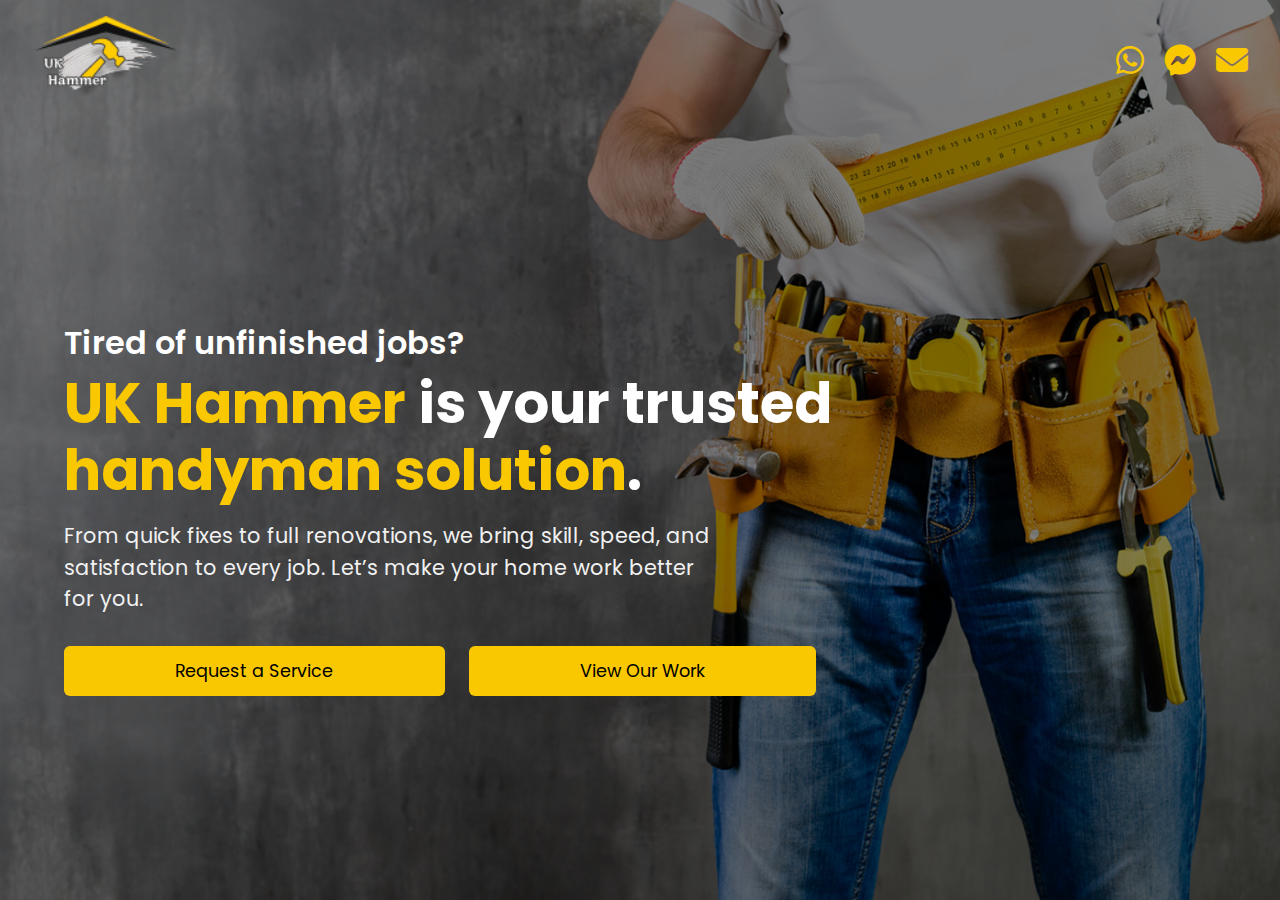
<file: index.html>
<!DOCTYPE html>
<html lang="en">
<head>
  <meta charset="UTF-8" />
  <meta name="viewport" content="width=device-width, initial-scale=1.0" />
  <title>Home</title>
  <link href="https://cdn.jsdelivr.net/npm/bootstrap@5.3.0/dist/css/bootstrap.min.css" rel="stylesheet" />
  <link href="https://cdnjs.cloudflare.com/ajax/libs/font-awesome/6.4.0/css/all.min.css" rel="stylesheet" />
  <link href="https://fonts.googleapis.com/css2?family=Poppins:wght@400;600;700&display=swap" rel="stylesheet" />
  <link href="css/styles.min.css" rel="stylesheet" />
</head>
<body class="home-page">

  <!-- Top Bar -->
  <div class="top-bar">
    <img src="images/logo.png" alt="Logo" class="logo" />
    <div class="social-icons">
      <a href="https://wa.me/07842260058"><i class="fab fa-whatsapp fa-2x"></i></a>
      <a href="https://m.me/UK-Hammer"><i class="fab fa-facebook-messenger fa-2x"></i></a>
      <a href="mailto:uk.hammer77@gmail.com"><i class="fas fa-envelope fa-2x"></i></a>
    </div>
  </div>

  <!-- Hero Section -->
  <div class="hero-content">
    <div>
      <h2 class="hero-subtitle">Tired of unfinished jobs?</h2>
      <h1 class="hero-title">
        <span class="highlight-yellow">UK Hammer</span> is your trusted<br />
        <span class="highlight-yellow">handyman solution</span>.
      </h1>
      <p class="hero-description">
        From quick fixes to full renovations, we bring skill, speed, and satisfaction to every job. Let’s make your home work better for you.
      </p>
		<div class="button-group d-flex flex-wrap gap-2 mt-3">
		  <a href="request.html" class="btn btn-custom flex-fill text-center">Request a Service</a>
		  <a href="gallery.html" class="btn btn-custom flex-fill text-center">View Our Work</a>
		</div>
    </div>
  </div>

</body>
</html>
</file>
<file: css/styles.min.css>
body{background-color:#f8f9fa;font-family:'Poppins',sans-serif}.highlight-yellow{color:#f9c801;font-weight:700}.home-page{margin:0;padding:0;background:url('../images/handyman.png') no-repeat center center fixed;background-size:cover;color:#fff}.home-page .top-bar{position:absolute;top:0;left:0;right:0;padding:1rem 2rem;display:flex;justify-content:space-between;align-items:center;z-index:10}.home-page .top-bar img.logo{height:90px}.home-page .top-bar .social-icons a{color:#f9c801;margin-left:1rem;transition:color .3s ease}.home-page .top-bar .social-icons a:hover{color:#e6b307}.home-page .hero-content{min-height:100vh;padding-top:120px;display:flex;align-items:center;justify-content:flex-start;padding-left:5%;padding-right:5%;text-align:left;background-color:rgba(0,0,0,.5)}.home-page .hero-subtitle{font-size:2rem;font-weight:600;margin-bottom:.5rem;color:#fff}.home-page .hero-title{font-size:3.5rem;font-weight:700;line-height:1.2;margin-bottom:1rem}.home-page .hero-description{font-size:1.3rem;max-width:650px;margin-bottom:2rem;color:#f1f1f1}.home-page .btn-custom{background-color:#f9c801;border:none;color:#000;padding:.75rem 2rem;font-size:1.1rem;border-radius:.375rem;margin-right:1rem;transition:background-color .3s ease}.home-page .btn-custom:hover{background-color:#e6b307;color:#000}@media(max-width:768px){.home-page .button-group{justify-content:center;margin-bottom:2rem}.home-page .button-group .btn-custom{min-width:45%}}.request-page{background-color:#d9d9d9;color:#000;margin:0;padding:0;font-family:'Poppins',sans-serif}.request-page .top-banner{background-color:#4a4a4a;color:#fff;padding:.75rem 1rem;justify-content:space-between;align-items:center}.request-page .top-banner .home-link{color:#fff;text-decoration:none;font-weight:bold;font-size:1rem}.request-page .top-banner .logo{height:40px}.request-page h2{font-size:2.5rem;font-weight:700}.request-page .form-label{font-size:1.1rem;margin-bottom:.5rem}.request-page .form-label .optional{color:#555;font-weight:normal;font-style:italic}.request-page .service-checkbox{accent-color:#28a745;transform:scale(1.2)}.request-page .service-option{background-color:#fff;color:#000;padding:.75rem 1rem;border-radius:.5rem;display:flex;justify-content:space-between;align-items:center;box-shadow:0 2px 4px rgba(0,0,0,.1)}.request-page .btn-custom,.request-page .btn-secondary-custom{padding:.75rem 2rem;font-size:1.1rem;border-radius:.375rem;transition:background-color .3s ease}.request-page .btn-custom{background-color:#f9c801;border:none;color:#000}.request-page .btn-custom:hover{background-color:#e6b307}.request-page .btn-secondary-custom{background-color:#6c757d;border:none;color:#fff}.request-page .btn-secondary-custom:hover{background-color:#5a6268}.request-page .watermark{position:fixed;bottom:20px;right:20px;width:400px;opacity:2;z-index:-1;pointer-events:none}@media(max-width:768px){.request-page .watermark{width:300px;bottom:10px;right:10px}}.gallery-page{margin:0;padding:0;background:url('../images/gallerybackgroundimage.png') no-repeat center center fixed;background-size:cover;font-family:'Poppins',sans-serif;color:#fff}.gallery-page .top-banner{background-color:#4a4a4a;color:#fff;padding:.75rem 1rem}.gallery-page .top-banner .home-link{color:#fff;text-decoration:none;font-weight:bold;font-size:1rem}.gallery-page .top-banner .logo{height:40px}.gallery-page .gallery-section{padding-top:5vh;padding-bottom:3rem;position:relative}.gallery-page .gallery-overlay{background-color:rgba(0,0,0,.6);padding:2rem;border-radius:10px;text-align:center;width:100%;font-size:1.2rem;line-height:1.6}.gallery-page .label-arrow{background-color:#f9c801;color:#000;font-weight:bold;text-align:center;padding:1rem 1rem 3rem 1rem;font-size:1.2rem;width:100%;margin-bottom:2rem;clip-path:polygon(0 0,100% 0,100% 70%,50.25% 100%,49.75% 100%,0 70%)}.gallery-page .comparison-row{display:flex;flex-wrap:wrap;justify-content:space-between;align-items:center;margin-bottom:3rem;gap:2rem}.gallery-page .gallery-image{width:45%}.gallery-page .gallery-image img{border-radius:10px;box-shadow:0 4px 10px rgba(0,0,0,.3);width:100%;height:auto}.gallery-page .btn-custom,.gallery-page .btn-secondary-custom{padding:.75rem 2rem;font-size:1.1rem;border-radius:.375rem;transition:background-color .3s ease}.gallery-page .btn-custom{background-color:#f9c801;border:none;color:#000}.gallery-page .btn-custom:hover{background-color:#e6b307}.gallery-page .btn-secondary-custom{background-color:#6c757d;border:none;color:#fff}.gallery-page .btn-secondary-custom:hover{background-color:#5a6268}@media(max-width:768px){.gallery-page .label-arrow{font-size:1rem;padding:.5rem .5rem 1.5rem .5rem;clip-path:polygon(0 0,100% 0,100% 80%,50.25% 100%,49.75% 100%,0 80%)}.gallery-page .comparison-row{flex-direction:row;flex-wrap:nowrap;justify-content:center;gap:1rem}.gallery-page .gallery-image{width:50%!important;margin-bottom:0!important}.gallery-page .gallery-image img{width:100%;height:auto}.gallery-page .button-group{flex-direction:column;gap:1rem}.gallery-page .button-group .btn{width:100%;text-align:center}}.responsive-btn{width:auto}.flex-fill{flex:1 1 auto}@media(max-width:768px){.responsive-btn{width:100%;text-align:center}}.custom-alert{position:fixed;top:50%;left:50%;transform:translate(-50%,-50%);background-color:rgba(214,214,214,.85);border:1px solid #4a4a4a;border-radius:10px;padding:1rem 1.5rem;display:flex;justify-content:center;align-items:center;max-width:400px;z-index:9999;box-shadow:0 10px 30px rgba(0,0,0,.4);opacity:1;transition:opacity .5s ease-in-out}.alert-content{display:flex;align-items:center;gap:15px}.alert-text{font-family:'Poppins',sans-serif;font-size:1rem;color:#333}.alert-logo{height:40px;width:auto}.custom-alert.fade-out{animation:fadeOut .5s ease-in-out forwards}@keyframes fadeOut{to{opacity:0;visibility:hidden}}.about-image{border-radius:50%;width:200px;height:200px;object-fit:cover;}
</file>
